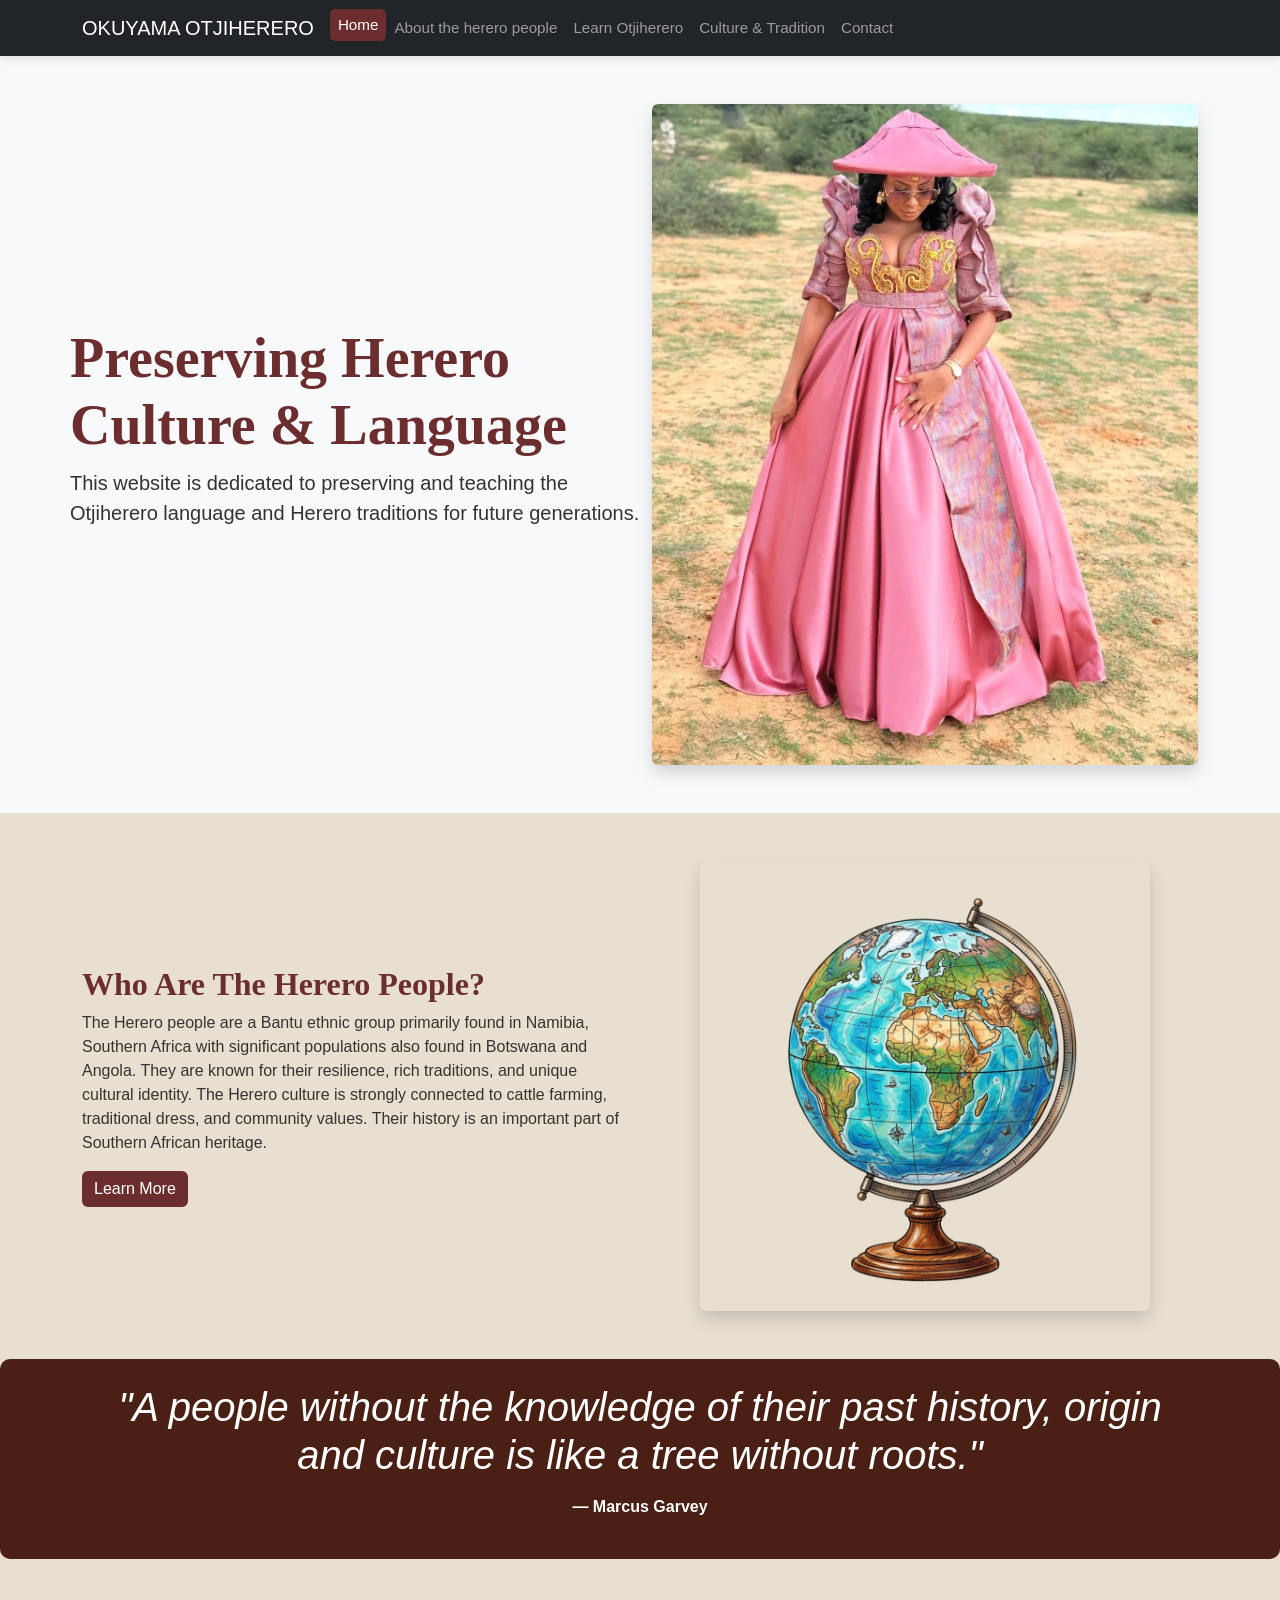
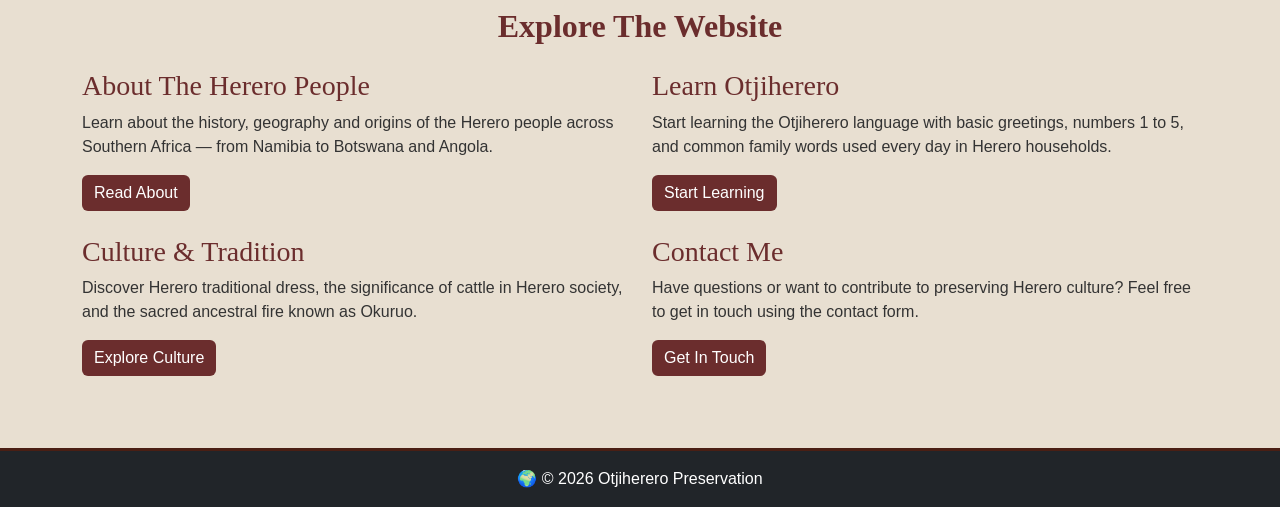
<file: index.html>
<!DOCTYPE html>
<html lang="en">
<head>
   <meta charset="UTF-8">
   <meta name="viewport" content="width=device-width, initial-scale=1.0"> 
   <title>OKUYAMA OTJIHERERO| PRESERVING HERERO CULTURE</title>
   <!--Bootstrap CSS-->
   <link href="https://cdn.jsdelivr.net/npm/bootstrap@5.3.0/dist/css/bootstrap.min.css" rel="stylesheet">
   <!--Custom CSS-->
   <link rel="stylesheet" href="styles.css">
</head>
<body>
    <header>
     <!-- ===== NAVBAR ===== -->
      <nav class="navbar navbar-expand-lg navbar-dark bg-dark">
         <div class="container">
            <a class="navbar-brand" href="index.html">OKUYAMA OTJIHERERO</a>
            <button class="navbar-toggler" type="button" data-bs-toggle="collapse" data-bs-target="#navbarNav">
               <span class="navbar-toggler-icon"></span>
            </button>
            <div class="collapse navbar-collapse" id="navbarNav">
               <ul class="navbar-nav">
                  <li class="nav-item"><a class="nav-link active" aria-current="page" href="index.html">Home</a></li>
                  <li class="nav-item"><a class="nav-link" href="about.html">About the herero people</a></li>
                  <li class="nav-item"><a class="nav-link" href="language.html">Learn Otjiherero</a></li>
                  <li class="nav-item"><a class="nav-link" href="culture.html">Culture & Tradition</a></li>
                  <li class="nav-item"><a class="nav-link" href="contact.html">Contact</a></li>
               </ul>
            </div>  
         </div>
      </nav>
   </header>

<main>
   <!-- ===== HERO SECTION ===== -->
<section class="bg-light py-5">
    <div class="container">
        <div class="row align-items-center">

            <!-- Text -->
            <div class="col-md-6 fade-in" id="hero-text">
                <h1 class="display-4 fw-bold heading-herero">
                    Preserving Herero Culture & Language
                </h1>
                <p class="lead">
                    This website is dedicated to preserving and teaching the Otjiherero language and Herero traditions for future generations.
                </p>
            </div>

            <!-- Image -->
            <div class="col-md-6 text-center">
                <img src="images/dress.jpg" alt="Herero Victorian inspired traditional dress" width="600" height="400" class="img-fluid rounded shadow">
            </div>

        </div>
    </div>
</section>
<!-- ===== INTRODUCTIO SECTION ===== -->
<section class="container my-5">
    <div class="row align-items-center">
        <div class="col-md-6">
            <h2 class="fw-bold heading-herero">Who Are The Herero People?</h2>
            <p>
                The Herero people are a Bantu ethnic group primarily found in Namibia, Southern Africa with significant populations also found in Botswana and Angola. They are known for their resilience, rich traditions, and unique cultural identity. The Herero culture is strongly connected to cattle farming, traditional dress, and community values. Their history is an important part of Southern African heritage.
            </p>
            <a href="about.html" class="btn btn-dark">Learn More</a>
        </div>
        <div class="col-md-6 text-center">
            <img src="images/globe.png" alt="globe" width="450" height="300" class="img-fluid rounded shadow">
        </div>
    </div>
</section>
<!-- ===== QUOTE SECTION ===== -->
<section class="quote-section my-5 py-4">
    <div class="container text-center">
        <p class="display-6 fst-italic">
            "A people without the knowledge of their past history, 
            origin and culture is like a tree without roots."
        </p>
        <p class="fw-bold">— Marcus Garvey</p>
    </div>
</section>

<!-- ===== QUICK LINKS SECTION ===== -->
<section class="container my-5">
    <h2 class="fw-bold heading-herero text-center mb-4">Explore The Website</h2>

    <div class="row">

        <div class="col-md-6 mb-4">
            <h3 class="heading-herero">About The Herero People</h3>
            <p>
                Learn about the history, geography and origins of the 
                Herero people across Southern Africa — from Namibia to 
                Botswana and Angola.
            </p>
            <a href="about.html" class="btn btn-dark">Read About</a>
        </div>

        <div class="col-md-6 mb-4">
            <h3 class="heading-herero">Learn Otjiherero</h3>
            <p>
                Start learning the Otjiherero language with basic greetings, 
                numbers 1 to 5, and common family words used every day 
                in Herero households.
            </p>
            <a href="language.html" class="btn btn-dark">Start Learning</a>
        </div>

        <div class="col-md-6 mb-4">
            <h3 class="heading-herero">Culture & Tradition</h3>
            <p>
                Discover Herero traditional dress, the significance of 
                cattle in Herero society, and the sacred ancestral fire 
                known as Okuruo.
            </p>
            <a href="culture.html" class="btn btn-dark">Explore Culture</a>
        </div>

        <div class="col-md-6 mb-4">
            <h3 class="heading-herero">Contact Me</h3>
            <p>
                Have questions or want to contribute to preserving 
                Herero culture? Feel free to get in touch using 
                the contact form.
            </p>
            <a href="contact.html" class="btn btn-dark">Get In Touch</a>
        </div>

    </div>
</section>
</main>
<!-- ===== FOOTER ===== -->
 <button id="backToTop" style="display: none; position: fixed; bottom: 30px; right: 30px; z-index: 999;" class="btn btn-dark">&#8679; Top</button>
<footer class="bg-dark text-white text-center py-3">
    <div class="container">
        <p class="mb-0"> &copy; 2026 Otjiherero Preservation</p>
    </div>
</footer>
<!-- Bootstrap JS -->
<script src="https://cdn.jsdelivr.net/npm/bootstrap@5.3.0/dist/js/bootstrap.bundle.min.js"></script>
<script src="script.js"></script>
</body>
</file>
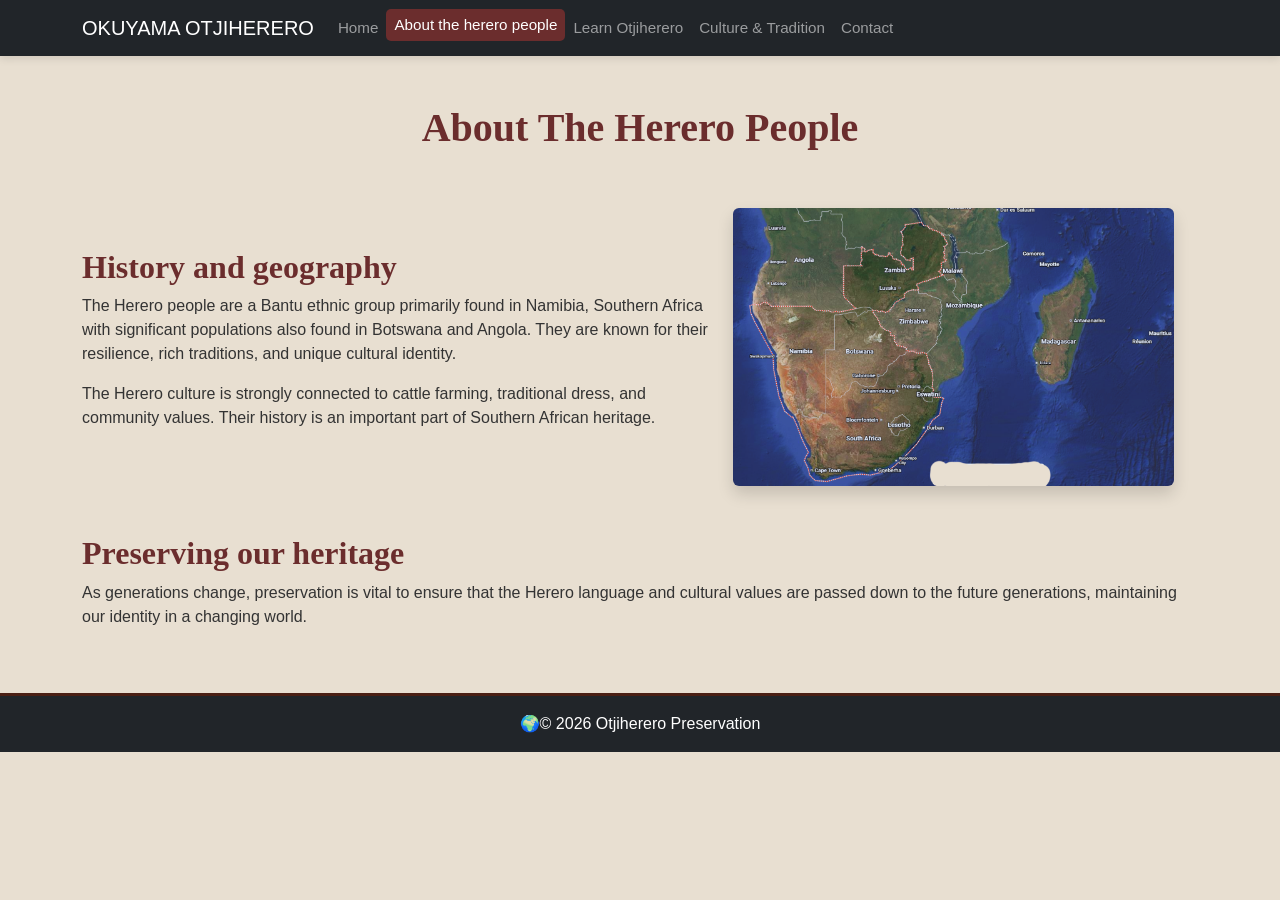
<file: about.html>
<!DOCTYPE html>
<html lang="en">
<head>
    <meta charset="UTF-8">
    <meta name="viewport" content="width=device-width, initial-scale=1.0">
    <title>About | Preserving Herero Culture</title>
    <!--Bootstrap CSS-->
    <link href="https://cdn.jsdelivr.net/npm/bootstrap@5.3.0/dist/css/bootstrap.min.css" rel="stylesheet">
    <!--Custom CSS-->
    <link rel="stylesheet" href="styles.css">
</head>

<body>
    <header>
        <!-- ===== NAVBAR ===== -->
        <nav class="navbar navbar-expand-lg navbar-dark bg-dark">
         <div class="container">
            <a class="navbar-brand" href="index.html">OKUYAMA OTJIHERERO</a>
            <button class="navbar-toggler" type="button" data-bs-toggle="collapse" data-bs-target="#navbarNav">
               <span class="navbar-toggler-icon"></span>
            </button>
            <div class="collapse navbar-collapse" id="navbarNav">
               <ul class="navbar-nav">
                  <li class="nav-item"><a class="nav-link" href="index.html">Home</a></li>
                  <li class="nav-item"><a class="nav-link active" aria-current="page" href="about.html">About the herero people</a></li>
                  <li class="nav-item"><a class="nav-link" href="language.html">Learn Otjiherero</a></li>
                  <li class="nav-item"><a class="nav-link" href="culture.html">Culture & Tradition</a></li>
                  <li class="nav-item"><a class="nav-link" href="contact.html">Contact</a></li>
               </ul>
            </div>  
         </div>
      </nav>
    </header>

    <main class="container my-5">
       <div class="row">
            <div class="col-12 text-center mb-5">
               <h1 class="fw-bold heading-herero">About The Herero People</h1>
            </div>

            <div class="row align-items-center mb-5">
                <section class="col-md-7">
                  <h2 class="fw-bold heading-herero"> History and geography</h2>
                  <article>
                     <p>
                        The Herero people are a Bantu ethnic group primarily found in Namibia, Southern Africa with significant populations also found in Botswana and Angola.
                        They are known for their resilience, rich traditions, and unique cultural identity.
                     </p>

                     <p>
                        The Herero culture is strongly connected to cattle farming, traditional dress, and community values.
                        Their history is an important part of Southern African heritage.
                     </p>
                  </article>
                </section>
        
             <!-- Image -->
               <div class="col-md-5 text-center">
                  <img src="images/map.png" alt="Map of Southern Africa, an ancestral land for the herero people" width="450" height="300"  class="img-fluid rounded shadow">
               </div>
            </div>

            <section class="col-12">
               <div class="row">
                 <h2 class="fw-bold heading-herero">Preserving our heritage</h2>
                 <p>
                   As generations change, preservation is vital to ensure that the Herero language and cultural values are passed down to the future
                   generations, maintaining our identity in a changing world.
                 </p>
               </div>
            </section>
        </div>
    </main>

<!-- ===== FOOTER ===== -->
  <button id="backToTop" style="display: none; position: fixed; bottom: 30px; right: 30px; z-index: 999;" class="btn btn-dark">&#8679; Top</button>
  <footer class="bg-dark text-white text-center py-3">
    <div class="container">
        <p class="mb-0">&copy; 2026 Otjiherero Preservation</p>
    </div>
  </footer>

<!-- Bootstrap JS -->
<script src="https://cdn.jsdelivr.net/npm/bootstrap@5.3.0/dist/js/bootstrap.bundle.min.js"></script>
<script src="script.js"></script>
</body>
</html>
</file>
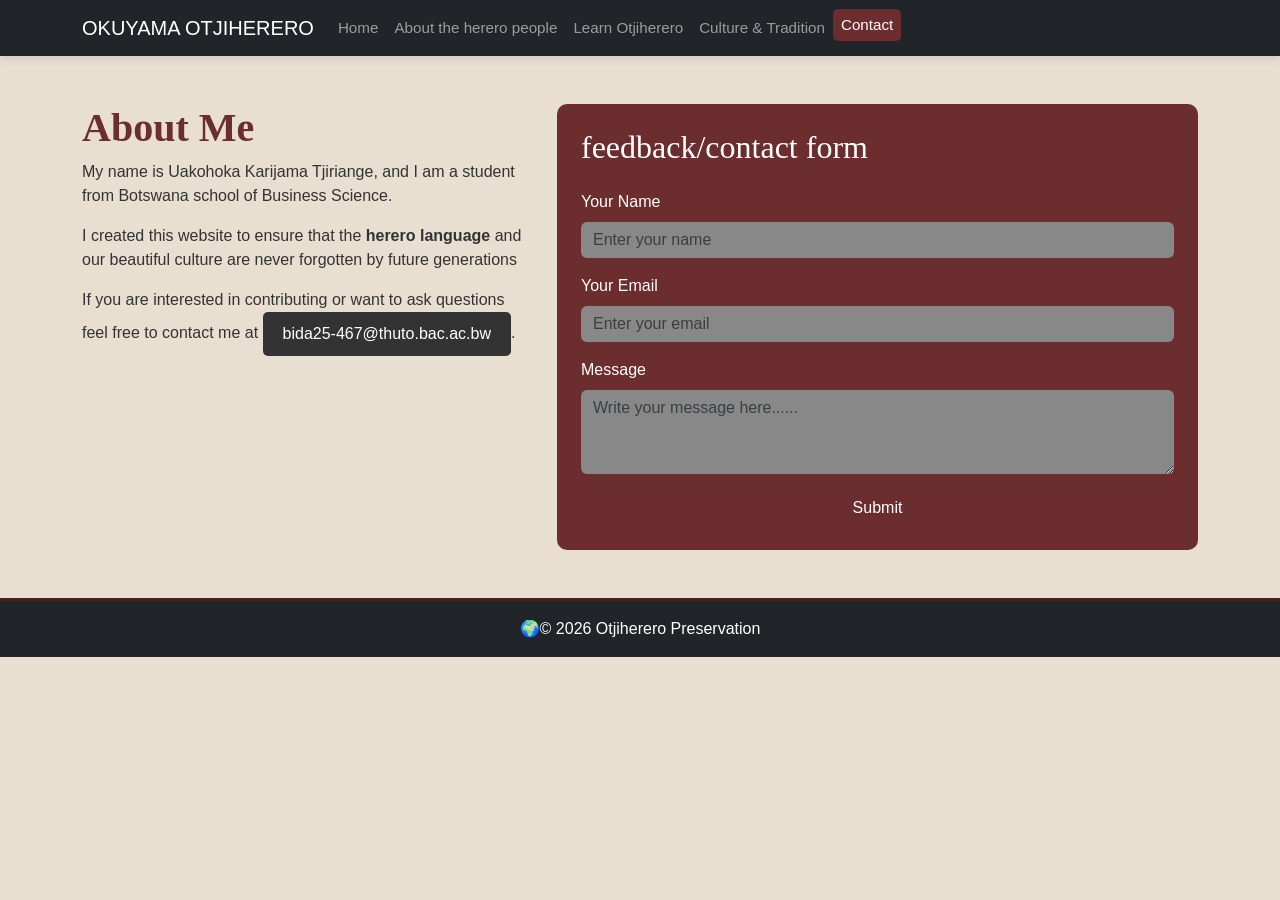
<file: contact.html>
<!DOCTYPE html>
<html lang="en">
<head>
    <meta charset="UTF-8">
    <meta name="viewport" content="width=device-width, initial-scale=1.0">
    <title> Contact | Preserving Herero Culture</title>
    <!--Bootstrap CSS-->
    <link href="https://cdn.jsdelivr.net/npm/bootstrap@5.3.0/dist/css/bootstrap.min.css" rel="stylesheet">
    <!--Custom CSS-->
    <link rel="stylesheet" href="styles.css">
</head>
<body>
    <header>
      <!-- ===== NAVBAR ===== -->
        <nav class="navbar navbar-expand-lg navbar-dark bg-dark">
         <div class="container">
            <a class="navbar-brand" href="index.html">OKUYAMA OTJIHERERO</a>
            <button class="navbar-toggler" type="button" data-bs-toggle="collapse" data-bs-target="#navbarNav">
               <span class="navbar-toggler-icon"></span>
            </button>
            <div class="collapse navbar-collapse" id="navbarNav">
               <ul class="navbar-nav">
                  <li class="nav-item"><a class="nav-link" href="index.html">Home</a></li>
                  <li class="nav-item"><a class="nav-link" href="about.html">About the herero people</a></li>
                  <li class="nav-item"><a class="nav-link" href="language.html">Learn Otjiherero</a></li>
                  <li class="nav-item"><a class="nav-link" href="culture.html">Culture & Tradition</a></li>
                  <li class="nav-item"><a class="nav-link active" aria-current="page" href="contact.html">Contact</a></li>
               </ul>
            </div>  
         </div>
      </nav>
    </header>

    <main class="container my-5">
       <div class="row align-items-start">

          <section class="col-md-5">
           <h1 class="fw-bold heading-herero">About Me</h1>
           <p>My name is Uakohoka Karijama Tjiriange, and I am a student from Botswana school of Business Science.</p>
           <p>I created this website to ensure that the <strong>herero language</strong> and our beautiful culture are never forgotten by future generations</p>
           <p>If you are interested in contributing or want to ask questions feel free to contact me at <a href="mailto:bida25-467@thuto.bac.ac.bw" class="btn custom-btn">bida25-467@thuto.bac.ac.bw</a>.</p>
          </section>

          <aside class="col-md-7">
            <div class="card p-4 contact-card">
            <h2 class="text-white mb-4">feedback/contact form</h2>

            <form id="contact-form">
              <div class="mb-3">
                <label for="name" class="form-label">Your Name</label>
                <input type="text" class="form-control" id="name" name="name" required placeholder="Enter your name">
              </div>

               <div class="mb-3">
                 <label for="email" class="form-label">Your Email</label>
                 <input type="email" class="form-control" id="email" name="email" required placeholder="Enter your email">
               </div>

               <div class="mb-3">
                 <label for="message" class="form-label">Message</label>
                 <textarea class="form-control" id="message" name="message" rows="3" required placeholder="Write your message here......"></textarea>
               </div>

               <button type="submit" class="btn btn-dark w-100">Submit</button>
               <div id="error" class="alert alert-danger d-none">
                PLEASE FILL IN ALL FIELDS!!!
               </div>
               <div id="submited" class="alert alert-success d-none">
                SUBMITED
               </div>
            </form>
            </div>
          </aside> 
       </div>
    </main>

    <!-- ===== FOOTER ===== -->
      <button id="backToTop" style="display: none; position: fixed; bottom: 30px; right: 30px; z-index: 999;" class="btn btn-dark">&#8679; Top</button>
    <footer class="bg-dark text-white text-center py-3">
      <div class="container">
        <p class="mb-0">&copy; 2026 Otjiherero Preservation</p>
      </div>
    </footer>

<!-- Bootstrap JS -->
<script src="https://cdn.jsdelivr.net/npm/bootstrap@5.3.0/dist/js/bootstrap.bundle.min.js"></script>
<script src="script.js"></script>
</body>
</html>
</file>
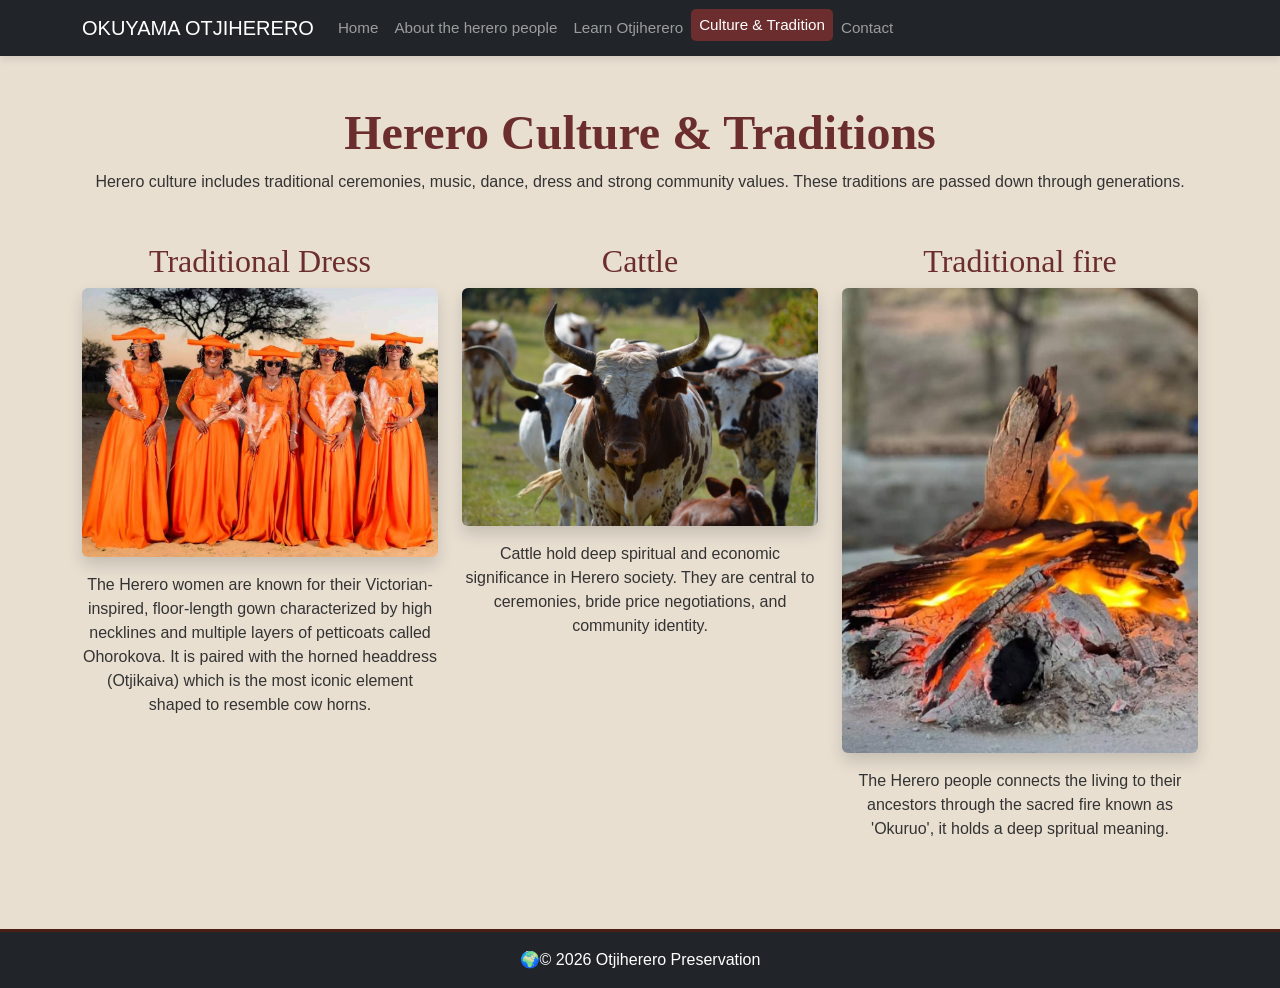
<file: culture.html>
<!DOCTYPE html>
<html lang="en">
<head>
   <meta charset="UTF-8">
   <meta name="viewport" content="width=device-width, initial-scale=1.0">
   <title>Culture & Tradition | Preserving Herero Culture</title>
   <!--Bootstrap CSS-->
   <link href="https://cdn.jsdelivr.net/npm/bootstrap@5.3.0/dist/css/bootstrap.min.css" rel="stylesheet">
   <!--Custom CSS-->
   <link rel="stylesheet" href="styles.css">
</head>
<body>
   <header>
      <!-- ===== NAVBAR ===== -->
      <nav class="navbar navbar-expand-lg navbar-dark bg-dark">
         <div class="container">
            <a class="navbar-brand" href="index.html">OKUYAMA OTJIHERERO</a>
            <button class="navbar-toggler" type="button" data-bs-toggle="collapse" data-bs-target="#navbarNav">
               <span class="navbar-toggler-icon"></span>
            </button>
            <div class="collapse navbar-collapse" id="navbarNav">
               <ul class="navbar-nav">
                  <li class="nav-item"><a class="nav-link" href="index.html">Home</a></li>
                  <li class="nav-item"><a class="nav-link" href="about.html">About the herero people</a></li>
                  <li class="nav-item"><a class="nav-link" href="language.html">Learn Otjiherero</a></li>
                  <li class="nav-item"><a class="nav-link active" aria-current="page" href="culture.html">Culture & Tradition</a></li>
                  <li class="nav-item"><a class="nav-link" href="contact.html">Contact</a></li>
               </ul>
            </div>  
         </div>
      </nav>
   </header>

   <main class="container my-5">

      <!-- Page heading -->
      <div class="text-center mb-5">
        <h1 class="display-5 fw-bold heading-herero">Herero Culture & Traditions</h1>
        <p>Herero culture includes traditional ceremonies, music, dance, dress and strong community values. These traditions are passed down through generations.</p>
      </div>

      <div class="row">
      
        <!-- Traditional dress -->
         <div class="col-md-4 text-center mb-4">
          <h2 class="heading-herero">Traditional Dress</h2>
          <img src="images/dress.1.jpg" alt="Herero woman in Ohorokova" width="300" height="350" class="img-fluid rounded shadow w-100">
          <p class="mt-3">The Herero women are known for their Victorian-inspired, floor-length gown characterized by high necklines and multiple layers of petticoats called Ohorokova. It is paired with the horned headdress (Otjikaiva) which is the most iconic element shaped to resemble cow horns.</p>
        </div>
      
       <!-- Cattle & Traditional Fire-->
         <div class="col-md-4 text-center mb-4">
           <h2 class="heading-herero">Cattle</h2>
           <img src="images/cattle.png" alt="cattle" width="300" height="400" class="img-fluid rounded shadow w-100">
           <p class="mt-3">Cattle hold deep spiritual and economic significance in Herero society. They are central to 
            ceremonies, bride price negotiations, and community identity.</p>
         </div>
   
         <div class="col-md-4 text-center mb-4">
            <h2 class="heading-herero">Traditional fire</h2>
            <img src="images/okuruo.jpeg" alt="Traditional fire" width="100" height="50" class="img-fluid rounded shadow w-100">
            <p class="mt-3">The Herero people connects the living to their ancestors through the sacred fire known as 'Okuruo', it holds a deep spritual meaning.</p>
         </div>
      </div>
   </main>

   <!-- ===== FOOTER ===== -->
     <button id="backToTop" style="display: none; position: fixed; bottom: 30px; right: 30px; z-index: 999;" class="btn btn-dark">&#8679; Top</button>
   <footer class="bg-dark text-white text-center py-3">
    <div class="container">
        <p class="mb-0">&copy; 2026 Otjiherero Preservation</p>
    </div>
   </footer>

<!-- Bootstrap JS -->
<script src="https://cdn.jsdelivr.net/npm/bootstrap@5.3.0/dist/js/bootstrap.bundle.min.js"></script>
<script src="script.js"></script>
</body>
</html>
</file>
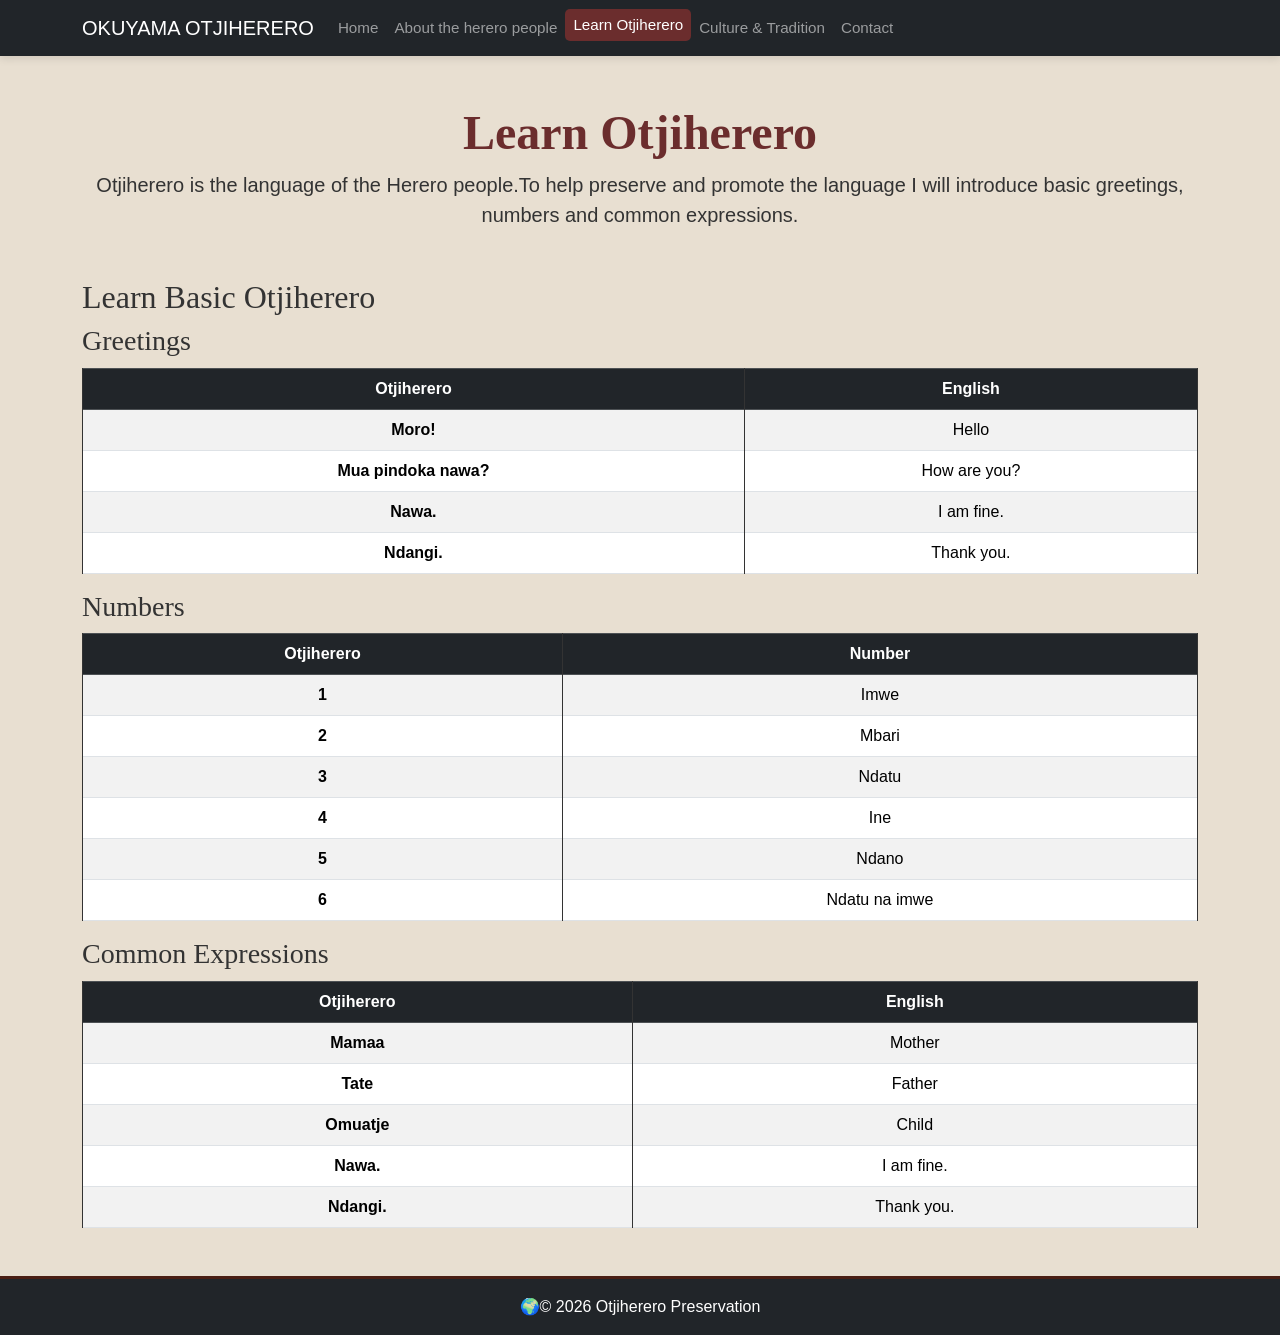
<file: language.html>
<!DOCTYPE html>
<html lang="en">
<head>
   <meta charset="UTF-8">
   <meta name="viewport" content="width=device-width, initial-scale=1.0">
   <title>Learn Otjiherero | PRESERVING HERERO CULTURE</title>
   <!--Bootstrap CSS-->
   <link href="https://cdn.jsdelivr.net/npm/bootstrap@5.3.0/dist/css/bootstrap.min.css" rel="stylesheet">
   <!--Custom CSS-->
   <link rel="stylesheet" href="styles.css">
</head>
<body>
   <header>
      <!-- ===== NAVBAR ===== -->
      <nav class="navbar navbar-expand-lg navbar-dark bg-dark">
         <div class="container">
            <a class="navbar-brand" href="index.html">OKUYAMA OTJIHERERO</a>
            <button class="navbar-toggler" type="button" data-bs-toggle="collapse" data-bs-target="#navbarNav">
               <span class="navbar-toggler-icon"></span>
            </button>
            <div class="collapse navbar-collapse" id="navbarNav">
               <ul class="navbar-nav">
                  <li class="nav-item"><a class="nav-link" href="index.html">Home</a></li>
                  <li class="nav-item"><a class="nav-link" href="about.html">About the herero people</a></li>
                  <li class="nav-item"><a class="nav-link active" aria-current="page" href="language.html">Learn Otjiherero</a></li>
                  <li class="nav-item"><a class="nav-link" href="culture.html">Culture & Tradition</a></li>
                  <li class="nav-item"><a class="nav-link" href="contact.html">Contact</a></li>
               </ul>
            </div>  
         </div>
      </nav>
   </header>

   <main class="container my-5">
      <div class="text-center mb-5">
        <h1 class="display-5 fw-bold heading-herero">Learn Otjiherero</h1>
        <p class="lead">Otjiherero is the language of the Herero people.To help preserve and promote the language I will introduce basic greetings, numbers and common expressions.</p>
      </div>
      <section>
        <h2>Learn Basic Otjiherero</h2>

        <h3>Greetings</h3>
        <table class="table table-bordered table-striped">
         <thead class="table-dark">
            <tr>
              <th>Otjiherero</th>
              <th>English</th>
            </tr>
         </thead>
         <tbody>
            <tr>
              <td><strong>Moro!</strong></td> 
              <td>Hello</td>
            </tr>
            <tr>
             <td><strong>Mua pindoka nawa?</strong></td>
             <td>How are you?</td>
            </tr>
            <tr>
             <td><strong>Nawa.</strong></td>
             <td>I am fine.</td>
            </tr>
            <tr>
             <td><strong>Ndangi.</strong></td>
             <td>Thank you.</td>
           </tr>
         </tbody>
        </table>

         <h3>Numbers</h3>
         <table class="table table-bordered table-striped">
         <thead class="table-dark">
         <tr>
              <th>Otjiherero</th>
              <th>Number</th>
            </tr>
         </thead>
         <tbody>
            <tr>
              <td><strong>1</strong></td> 
              <td>Imwe</td>
            </tr>
            <tr>
             <td><strong>2</strong></td>
             <td>Mbari</td>
            </tr>
            <tr>
             <td><strong>3</strong></td>
             <td>Ndatu</td>
            </tr>
            <tr>
             <td><strong>4</strong></td>
             <td>Ine</td>
            </tr>
            <tr>
             <td><strong>5</strong></td>
             <td>Ndano</td>
            </tr>
            <tr>
               <td><strong>6</strong></td>
               <td>Ndatu na imwe</td>
            </tr>
         </tbody>
        </table>

         <h3>Common Expressions</h3>
         <table class="table table-bordered table-striped">
         <thead class="table-dark">
         <tr>
              <th>Otjiherero</th>
              <th>English</th>
            </tr>
         </thead>
         <tbody>
            <tr>
              <td><strong>Mamaa</strong></td> 
              <td>Mother</td>
            </tr>
            <tr>
             <td><strong>Tate</strong></td>
             <td>Father</td>
            </tr>
            <tr>
             <td><strong>Omuatje</strong></td>
             <td>Child</td>
            </tr>
            <tr>
             <td><strong>Nawa.</strong></td>
             <td>I am fine.</td>
            </tr>
            <tr>
             <td><strong>Ndangi.</strong></td>
             <td>Thank you.</td>
           </tr>
         </tbody>
        </table>
    </section>
   </main>

   <!-- ===== FOOTER ===== -->
     <button id="backToTop" style="display: none; position: fixed; bottom: 30px; right: 30px; z-index: 999;" class="btn btn-dark">&#8679; Top</button>
  <footer class="bg-dark text-white text-center py-3">
    <div class="container">
        <p class="mb-0">&copy; 2026 Otjiherero Preservation</p>
    </div>
  </footer>

<!-- Bootstrap JS -->
<script src="https://cdn.jsdelivr.net/npm/bootstrap@5.3.0/dist/js/bootstrap.bundle.min.js"></script>
<script src="script.js"></script>
</body>
</html>
</file>
<file: styles.css>
/* CSS VARIABLES */
:root {
    --herero-red: #6b2d2d;
    --herero-dark: #4a1f14;
    --herero-bg: #e8dfd1;
    --herero-light: #f9f3f0;
    --herero-white: #ffffff;
}

/* Basic page style */
body {
    font-family: Arial, sans-serif;
    background-color: var(--herero-bg);
    color: #333;
}
/* heading style*/
h1, h2, h3 {
    font-family: Georgia, serif;
}
.heading-herero {
    color: var(--herero-red);
}

/* Add small color and shadow transition to navbar */
nav .nav-link {
    font-size: 0.95em;
    border-radius: 5px;
    transition: background-color 0.3s ease;
} /* select all links with class nav-link inside nav */

nav .nav-link.active {
    background-color: #6b2d2d;
    color: white !important;
    padding: 5px 10px;
} /* style the current active link */

nav .nav-link:hover {
    background-color: rgba(107, 45, 45, 0.2);
    color: white !important;
} /* add a subtle background when moving over link */

.navbar {
    /* horizontal | vertical | blur | color */
    box-shadow: 0 3px 8px rgba(0, 0, 0, 0.1);
} /* Add a soft shadow to the navbar */

/* Hero section box */
.hero-section {
    background-color: var(--herero-white);
    border-radius: 10px;
    padding: 40px;
    border-bottom: 3px solid var(--herero-red);
}

/* Custom button color */
.btn-dark {
    background-color: var(--herero-red);
    border: none;
}

.btn-dark:hover {
    background-color: var(--herero-dark);
}

.custom-btn{
    background-color: #333;
    color: white;
    border: none;
    padding: 10px 20px;
    border-radius: 5px;
}

.custom-btn:hover{
    background-color: var(--herero-dark); /*Darker red when hovering*/
    color: white;
}

/* hero text container */
#hero-text {
    padding: 2rem 0;
}

/* Footer text size */
footer {
    background-color: var(--herero-red);
    color: white;
    text-align: center;
    padding: 15px;
    width: 100%;
    border-top: 3px solid var(--herero-dark);
}
footer p::before {
    content: "🌍";
}

/* Styling the table */
table {
    width: 60%;
    border-collapse: collapse;
    margin: 10px auto;
}

th, td {
    border: 1px solid #333;
    padding: 8px 12px;
    text-align: center;
}

th {
    background-color: var(--herero-red);
}
tr:nth-child(even) {
    background-color: #f2e8e7;
}
tr:hover {
    background-color: #ddd;
}

/* card hover effect */
.custom-card {
    border: none;
    border-radius: 10px;
    box-shadow: 0 4px 12px rgba(0, 0, 0, 0.1);
    transition: transform 0.3s ease;
}
.custom-card:hover {
    transform: translateY(-5px);
}

/* ANIMATION */
@keyframes fadeInUp {
    from{
        opacity: 0;
        transform: translateY(30px);
    }
    to {
        opacity: 1;
        transform: translateY(0);
    }
}
/* Apply animation */
.fade-in {
    animation: fadeInUp 1s ease forwards;
}

/* MEDIA QUERY */
     /* tablet */
    @media (max-width: 768px) {
     .hero-section {
        text-align: center;
        padding: 20px;
     }
     .hero-section img {
        margin-top: 1.5rem;
        width: 100%;
     }
     h1 {
      font-size: 1.8rem;
     }
     table {
        width: 100%;
        font-size: 0.85rem;
     }
    }
    /* Phone */
    @media (max-width: 480px) {
      .navbar-brand {
        font-size: 1rem;
      }  
      body {
        font-size: 0.9rem;
      }
      footer p {
        font-size: 0.8rem;
      }
    }

/* contact form*/
.contact-card {
    background-color: var(--herero-red);
    border-radius: 10px;
    border: none;
}    
.contact-card .form-control {
    background-color: #888888;
    border: none;
}
.contact-card .form-label {
    color: white;
}

/* Quote section */
.quote-section {
    background-color: var(--herero-dark);
    border-radius: 10px;
}

.quote-section p {
    color: white;
}
</file>
